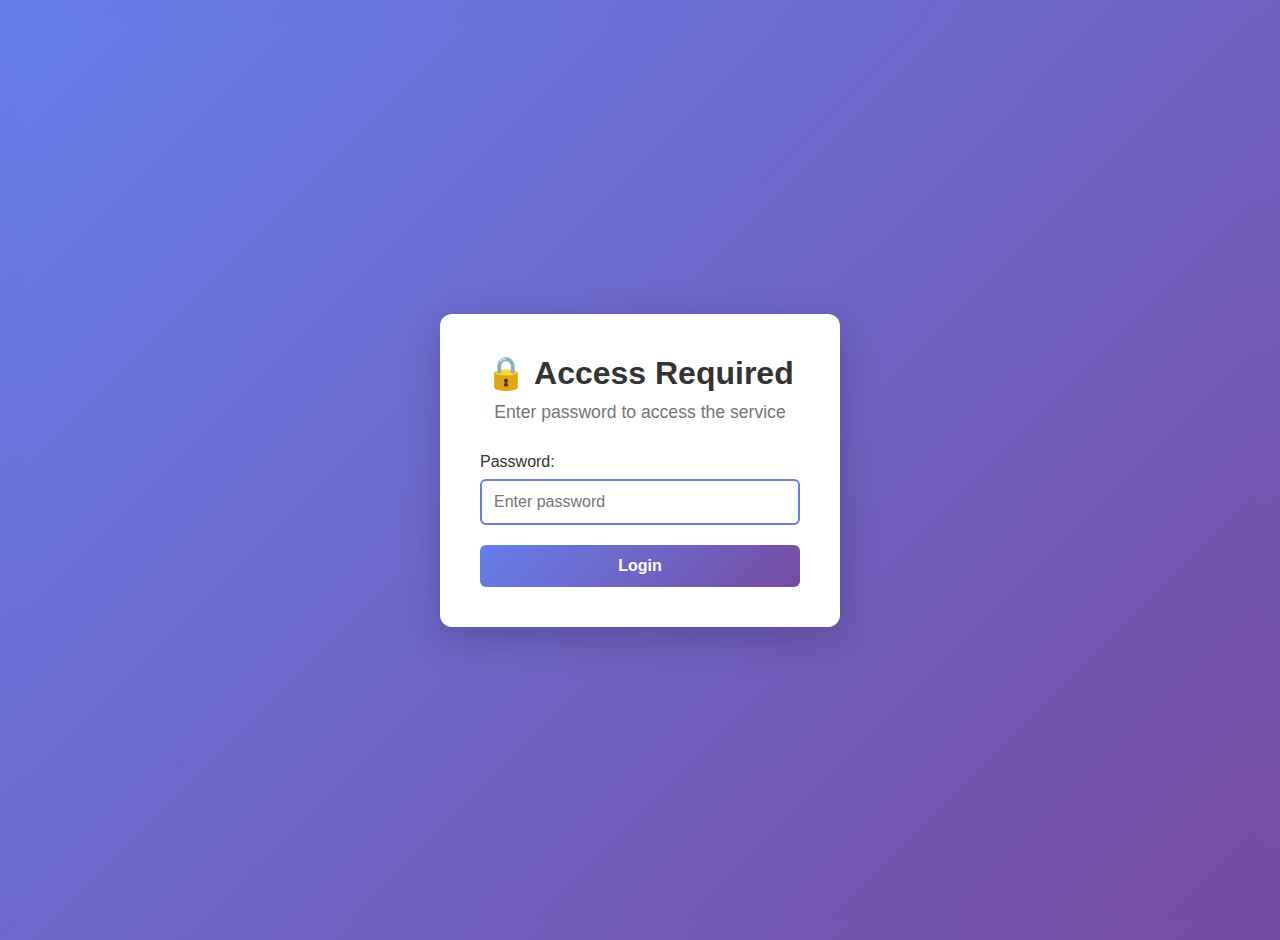
<file: login.html>
<!DOCTYPE html>
<html lang="en">
<head>
    <meta charset="UTF-8">
    <meta name="viewport" content="width=device-width, initial-scale=1.0">
    <title>Login - YouTube Downloader</title>
    <link rel="stylesheet" href="/static/style.css">
    <style>
        .login-container {
            display: flex;
            justify-content: center;
            align-items: center;
            min-height: 100vh;
            background: linear-gradient(135deg, #667eea 0%, #764ba2 100%);
        }
        .login-card {
            background: white;
            padding: 40px;
            border-radius: 12px;
            box-shadow: 0 10px 40px rgba(0,0,0,0.2);
            width: 100%;
            max-width: 400px;
        }
        .login-card h1 {
            text-align: center;
            margin-bottom: 10px;
            color: #333;
        }
        .login-card .subtitle {
            text-align: center;
            color: #666;
            margin-bottom: 30px;
        }
        .login-form-group {
            margin-bottom: 20px;
        }
        .login-form-group label {
            display: block;
            margin-bottom: 8px;
            color: #333;
            font-weight: 500;
        }
        .login-form-group input {
            width: 100%;
            padding: 12px;
            border: 2px solid #e0e0e0;
            border-radius: 6px;
            font-size: 16px;
        }
        .login-form-group input:focus {
            outline: none;
            border-color: #667eea;
        }
        .login-btn {
            width: 100%;
            padding: 12px;
            background: linear-gradient(135deg, #667eea 0%, #764ba2 100%);
            color: white;
            border: none;
            border-radius: 6px;
            font-size: 16px;
            font-weight: 600;
            cursor: pointer;
        }
        .login-btn:hover {
            transform: translateY(-2px);
            box-shadow: 0 5px 15px rgba(102, 126, 234, 0.4);
        }
        .error-message {
            background: #fee;
            color: #c33;
            padding: 12px;
            border-radius: 6px;
            margin-bottom: 20px;
            display: none;
        }
        .error-message.show {
            display: block;
        }
    </style>
</head>
<body>
    <div class="login-container">
        <div class="login-card">
            <h1>🔒 Access Required</h1>
            <p class="subtitle">Enter password to access the service</p>
            
            <div id="error-message" class="error-message"></div>
            
            <form id="login-form">
                <div class="login-form-group">
                    <label for="password">Password:</label>
                    <input type="password" id="password" placeholder="Enter password" required autofocus>
                </div>
                
                <button type="submit" id="login-btn" class="login-btn">Login</button>
            </form>
        </div>
    </div>

    <script>
        const loginForm = document.getElementById('login-form');
        const passwordInput = document.getElementById('password');
        const loginBtn = document.getElementById('login-btn');
        const errorMessage = document.getElementById('error-message');

        loginForm.addEventListener('submit', async (e) => {
            e.preventDefault();
            
            const password = passwordInput.value.trim();
            if (!password) {
                showError('Please enter a password');
                return;
            }

            loginBtn.disabled = true;
            loginBtn.textContent = 'Logging in...';
            errorMessage.classList.remove('show');

            try {
                const response = await fetch('/api/login', {
                    method: 'POST',
                    headers: {'Content-Type': 'application/json'},
                    body: JSON.stringify({ password: password })
                });

                const data = await response.json();

                if (data.success) {
                    window.location.href = '/';
                } else {
                    showError(data.error || 'Invalid password');
                    passwordInput.value = '';
                    passwordInput.focus();
                }
            } catch (error) {
                showError('Connection error. Please try again.');
            } finally {
                loginBtn.disabled = false;
                loginBtn.textContent = 'Login';
            }
        });

        function showError(message) {
            errorMessage.textContent = message;
            errorMessage.classList.add('show');
        }
    </script>
</body>
</html>
</file>
<file: static/style.css>
* {
    margin: 0;
    padding: 0;
    box-sizing: border-box;
}

body {
    font-family: -apple-system, BlinkMacSystemFont, 'Segoe UI', Roboto, Oxygen, Ubuntu, Cantarell, sans-serif;
    background: linear-gradient(135deg, #667eea 0%, #764ba2 100%);
    min-height: 100vh;
    padding: 20px;
    color: #333;
}

.container {
    max-width: 900px;
    margin: 0 auto;
}

header {
    text-align: center;
    color: white;
    margin-bottom: 30px;
}

header h1 {
    font-size: 2.5em;
    margin-bottom: 10px;
    text-shadow: 2px 2px 4px rgba(0,0,0,0.2);
}

.subtitle {
    font-size: 1.1em;
    opacity: 0.9;
}

.card {
    background: white;
    border-radius: 12px;
    padding: 25px;
    margin-bottom: 20px;
    box-shadow: 0 4px 6px rgba(0,0,0,0.1);
}

.card h2 {
    margin-bottom: 20px;
    color: #667eea;
    font-size: 1.5em;
}

.form-group {
    margin-bottom: 20px;
}

.form-group label {
    display: block;
    margin-bottom: 8px;
    font-weight: 600;
    color: #555;
}

.input-field {
    width: 100%;
    padding: 12px;
    border: 2px solid #e0e0e0;
    border-radius: 8px;
    font-size: 1em;
    transition: border-color 0.3s;
}

.input-field:focus {
    outline: none;
    border-color: #667eea;
}

.help-text {
    display: block;
    margin-top: 5px;
    font-size: 0.85em;
    color: #888;
}

.btn {
    padding: 12px 24px;
    border: none;
    border-radius: 8px;
    font-size: 1em;
    font-weight: 600;
    cursor: pointer;
    transition: all 0.3s;
    display: inline-flex;
    align-items: center;
    gap: 8px;
}

.btn-primary {
    background: linear-gradient(135deg, #667eea 0%, #764ba2 100%);
    color: white;
    width: 100%;
    justify-content: center;
}

.btn-primary:hover:not(:disabled) {
    transform: translateY(-2px);
    box-shadow: 0 4px 12px rgba(102, 126, 234, 0.4);
}

.btn-primary:disabled {
    opacity: 0.6;
    cursor: not-allowed;
}

.btn-secondary {
    background: #f0f0f0;
    color: #333;
    white-space: nowrap;
}

.btn-secondary:hover {
    background: #e0e0e0;
}

.spinner {
    border: 2px solid rgba(255,255,255,0.3);
    border-top: 2px solid white;
    border-radius: 50%;
    width: 16px;
    height: 16px;
    animation: spin 1s linear infinite;
}

.hidden {
    display: none;
}

@keyframes spin {
    0% { transform: rotate(0deg); }
    100% { transform: rotate(360deg); }
}

.status-message {
    margin-top: 15px;
    padding: 12px;
    border-radius: 8px;
    display: none;
}

.status-message.success {
    background: #d4edda;
    color: #155724;
    border: 1px solid #c3e6cb;
    display: block;
}

.status-message.error {
    background: #f8d7da;
    color: #721c24;
    border: 1px solid #f5c6cb;
    display: block;
}

.status-message.info {
    background: #d1ecf1;
    color: #0c5460;
    border: 1px solid #bee5eb;
    display: block;
}

.progress-container {
    margin-top: 15px;
}

.progress-bar {
    width: 100%;
    height: 30px;
    background: #e0e0e0;
    border-radius: 15px;
    overflow: hidden;
    margin-bottom: 10px;
}

.progress-fill {
    height: 100%;
    background: linear-gradient(90deg, #667eea 0%, #764ba2 100%);
    width: 0%;
    transition: width 0.3s;
    border-radius: 15px;
}

.progress-text {
    text-align: center;
    font-weight: 600;
    color: #555;
}

footer {
    text-align: center;
    color: white;
    margin-top: 30px;
    opacity: 0.8;
}
</file>
